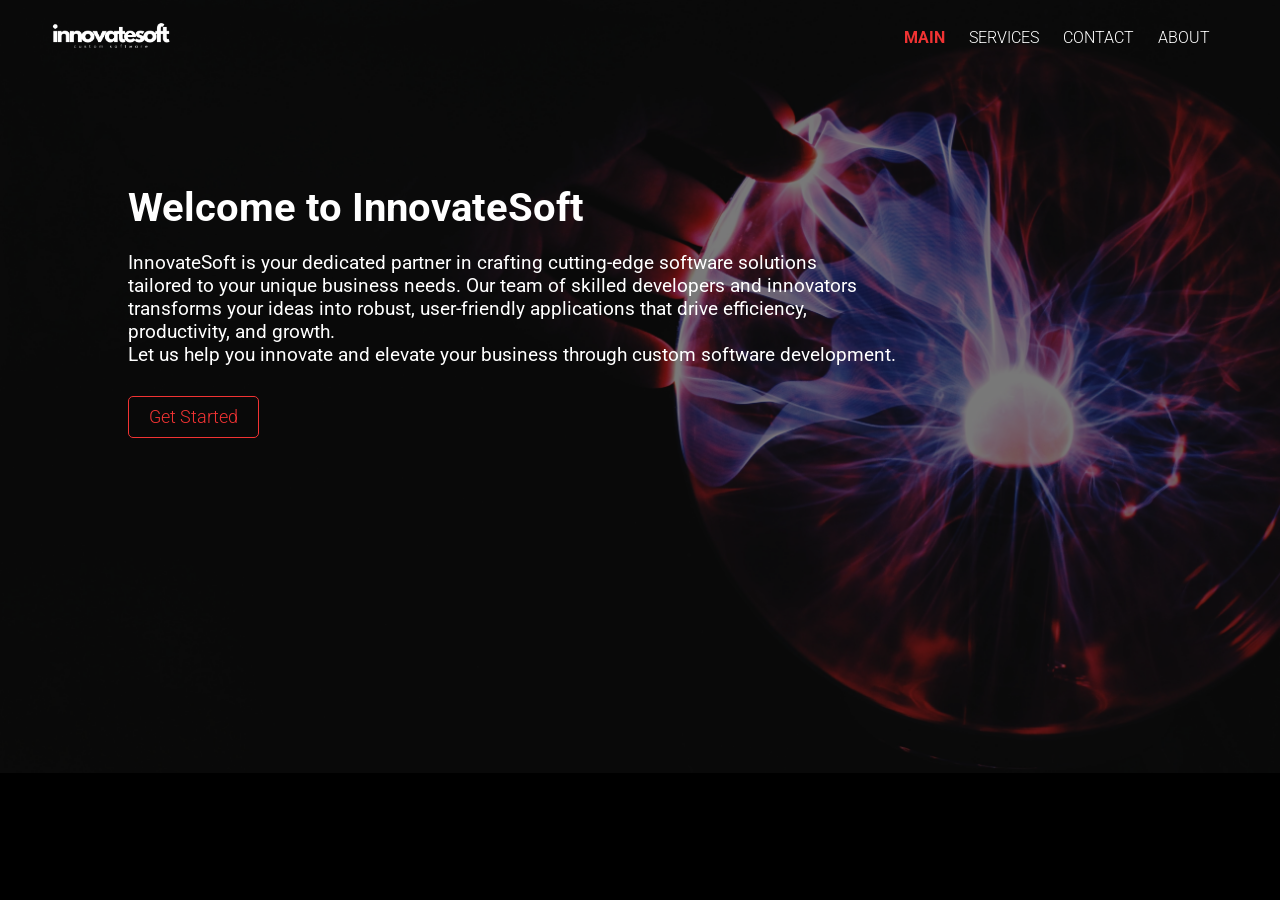
<file: index.html>
<!DOCTYPE html>
<html lang="en">
<head>
    <meta charset="UTF-8">
    <meta name="viewport" content="width=device-width, initial-scale=1.0">
    <title>InnovateSoft</title>
    <link rel="stylesheet" href="styles.css">
    <link rel="stylesheet" href="https://fonts.googleapis.com/css?family=Roboto">
</head>
<body>
    <header class="main-page-header">
        <div class="logo">
            <img src="assets/logo.png" alt="InnovateSoft Logo">
        </div>
        <nav>
            <ul>
                <li><a href="index.html" class="active">MAIN</a></li>
                <li><a href="services.html">SERVICES</a></li>
                <li><a href="contact.html">CONTACT</a></li>
                <li><a href="about.html">ABOUT</a></li>
            </ul>
        </nav>
    </header>
    <div class="main-content-main" style="padding: 0;">
        <div class="image-overlay">
            <img src="assets/landing2.jpg" alt="Landing">
            <div class="cta-container">
                <div class="cta-section">
                    <h1>Welcome to InnovateSoft</h1>
                    <p>InnovateSoft is your dedicated partner in crafting cutting-edge software solutions <br> 
                        tailored to your unique business needs. Our team of skilled developers and innovators <br>
                        transforms your ideas into robust, user-friendly applications that drive efficiency, productivity, and growth. <br>
                        Let us help you innovate and elevate your business through custom software development.</p>
                    <a href="services.html" class="cta-button">Get Started</a>
                </div>
            </div>
        </div>
    </div>
</body>
</html>
</file>
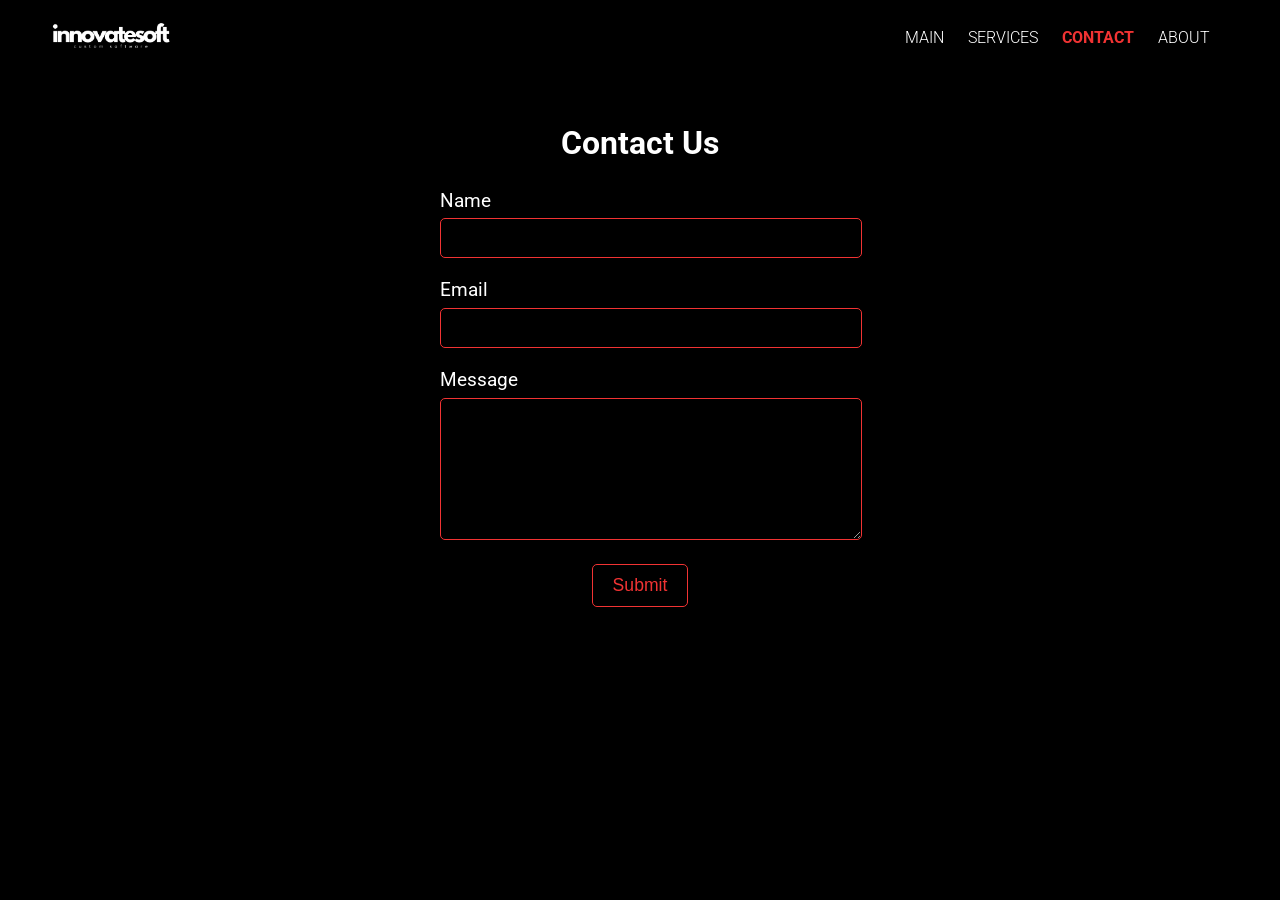
<file: contact.html>
<!DOCTYPE html>
<html lang="en">
<head>
    <meta charset="UTF-8">
    <meta name="viewport" content="width=device-width, initial-scale=1.0">
    <title>InnovateSoft - Contact</title>
    <link rel="stylesheet" href="styles.css">
    <link rel="stylesheet" href="https://fonts.googleapis.com/css?family=Roboto">
</head>
<body>
    <header>
        <div class="logo">
            <img src="assets/logo.png" alt="InnovateSoft Logo">
        </div>
        <nav>
            <ul>
                <li><a href="index.html">MAIN</a></li>
                <li><a href="services.html">SERVICES</a></li>
                <li><a href="contact.html" class="active">CONTACT</a></li>
                <li><a href="about.html">ABOUT</a></li>
            </ul>
        </nav>
    </header>
    <div class="main-content">
        <h1 style="text-align: center;">Contact Us</h1>
        <div class="contact-form">
            <form action="submit.php" method="post">
                <div class="form-group">
                    <label for="name">Name</label>
                    <input type="text" id="name" name="name" required>
                </div>
                <div class="form-group">
                    <label for="email">Email</label>
                    <input type="email" id="email" name="email" required>
                </div>
                <div class="form-group">
                    <label for="message">Message</label>
                    <textarea id="message" name="message" required></textarea>
                </div>
                <button type="submit" class="cta-button">Submit</button>
            </form>
        </div>
    </div>
</body>
</html>
</file>
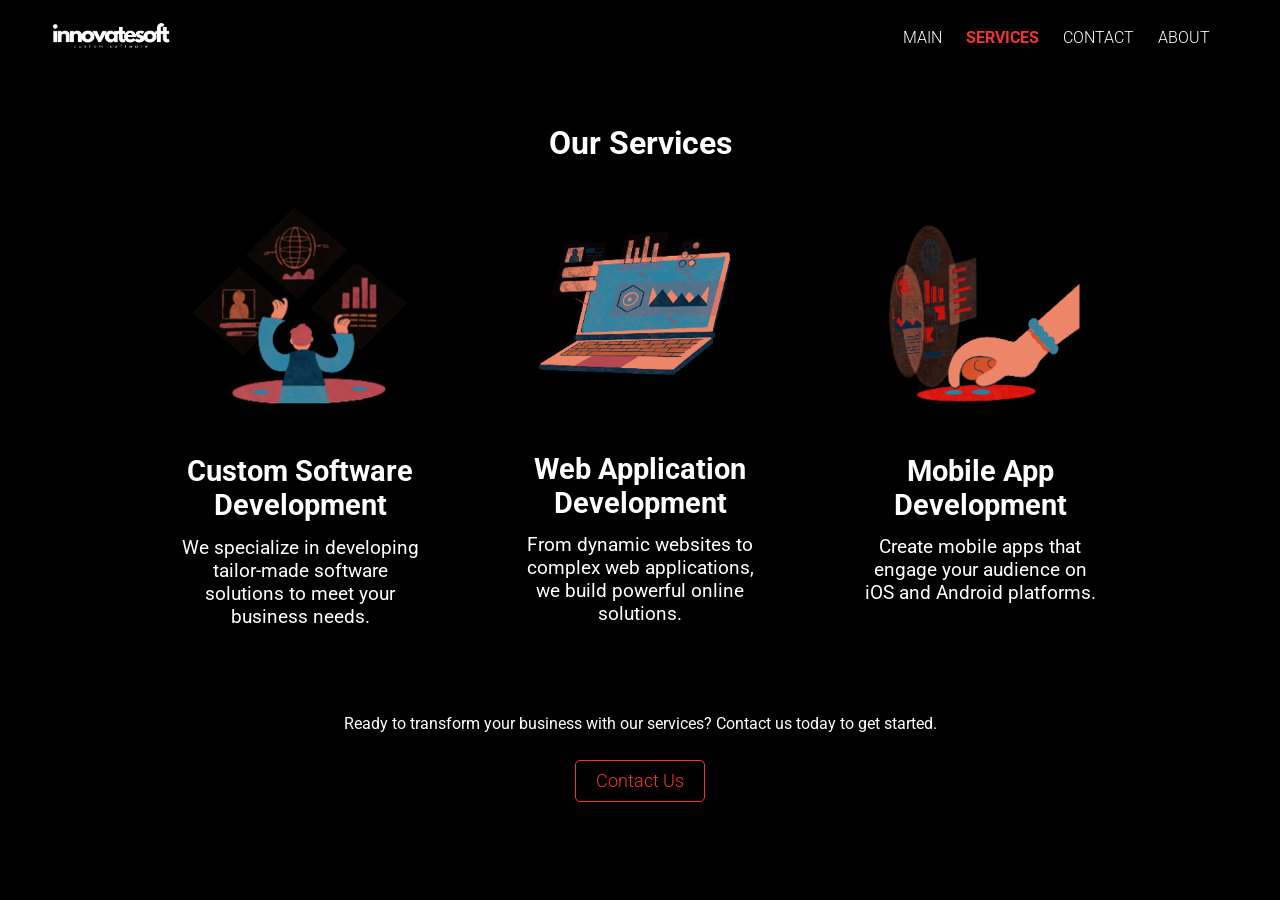
<file: services.html>
<!DOCTYPE html>
<html lang="en">
<head>
    <meta charset="UTF-8">
    <meta name="viewport" content="width=device-width, initial-scale=1.0">
    <title>InnovateSoft - Services</title>
    <link rel="stylesheet" href="styles.css">
    <link rel="stylesheet" href="https://fonts.googleapis.com/css?family=Roboto">
    <link rel="stylesheet" href="https://fonts.googleapis.com/icon?family=Material+Icons">
</head>
<body>
    <header>
        <div class="logo">
            <img src="assets/logo.png" alt="InnovateSoft Logo">
        </div>
        <nav>
            <ul>
                <li><a href="index.html">MAIN</a></li>
                <li><a href="services.html" class="active">SERVICES</a></li>
                <li><a href="contact.html">CONTACT</a></li>
                <li><a href="about.html">ABOUT</a></li>
            </ul>
        </nav>
    </header>
    <div class="main-content">
        <h1 style="text-align: center;">Our Services</h1>
        <div class="services-container">
            <div class="service">
                <div class="service-icon">
                    <img src="assets/custom.png" alt="Service 1 Icon">
                </div>
                <h2>Custom Software Development</h2>
                <p>We specialize in developing tailor-made software solutions to meet your business needs.</p>
            </div>
            <div class="service">
                <div class="service-icon">
                    <img src="assets/web.png" alt="Service 2 Icon">
                </div>
                <h2>Web Application Development</h2>
                <p>From dynamic websites to complex web applications, we build powerful online solutions.</p>
            </div>
            <div class="service">
                <div class="service-icon">
                    <img src="assets/mobile.png" alt="Service 3 Icon">
                </div>
                <h2>Mobile App Development</h2>
                <p>Create mobile apps that engage your audience on iOS and Android platforms.</p>
            </div>
        </div>
        <div class="services-cta">
            <p>Ready to transform your business with our services? Contact us today to get started.</p>
            <a href="contact.html" class="cta-button">Contact Us</a>
        </div>
    </div>
</body>
</html>
</file>
<file: styles.css>
body {
    margin: 0;
    padding: 0;
    background-color: black;
    color: #fff;
    font-family: 'Roboto', sans-serif;
}

h1, h2, p, ul, li {
    margin: 0;
    padding: 0;
    color: #fff;
    font-family: 'Roboto', sans-serif;
}

p {
    background-color: none;
}

header {
    color: #fff;
    display: flex;
    justify-content: space-between;
    align-items: center;
    padding: 20px 50px;
}

.main-page-header {
    position: absolute;
    top: 0;
    left: 0;
    right: 0;
    color: #fff;
    display: flex;
    justify-content: space-between;
    align-items: center;
    padding: 20px 50px;
    z-index: 1;
}

.main-page-header nav ul {
    background: transparent;
}

.main-page-header nav ul li {
    background: transparent;
}

.logo img {
    max-height: 30px; 
}

nav ul {
    list-style-type: none;
}

nav li {
    display: inline;
    margin-right: 20px; 
}

nav a {
    text-decoration: none; 
    color: #fff; 
    font-weight: 300;
}

.main-content {
    padding: 50px;
}

.main-content-main {
    padding: 50px;
    display: flex;
    justify-content: flex-start;
    align-items: flex-start;
}

.main-content img {
    width: 100%;
    max-width: 100%;
    height: auto; 
}

.image-overlay {
    position: relative;
}

.image-overlay img {
    width: 100%;
    max-width: 100%;
    height: auto;
}

.image-overlay::before {
    content: '';
    position: absolute;
    top: 0;
    left: 0;
    right: 0;
    bottom: 0;
    background: rgba(0, 0, 0, 0.5); 
    pointer-events: none; 
}

.cta-container {
    display: flex;
    justify-content: flex-start; 
    align-items: flex-start; 
    z-index: 1;
}

.cta-section {
    text-align: left;
    color: #fff;
    position: absolute;
    top: 40%;
    left: 40%;
    transform: translate(-50%, -50%);
}

.cta-section h1 {
    font-size: 2.5rem;
    margin-bottom: 20px;
}

.cta-section p {
    font-size: 1.2rem;
    margin-bottom: 30px;
}

.cta-button {
    display: inline-block;
    background-color: none;
    border: 1px solid #F13333;
    color: #F13333;
    padding: 10px 20px;
    border-radius: 5px;
    text-decoration: none;
    font-weight: 300;
    font-size: 1.1rem;
}

.active {
    color: #F13333;
    font-weight: bold;
}

.services-container {
    display: flex;
    justify-content: space-between;
    padding: 0px 110px;
}

.service {
    width: 25%;
    text-align: center;
    padding: 20px;
    border-radius: 10px;
    display: flex;
    flex-direction: column;
    align-items: center;
}

.service .service-icon {
    margin-bottom: 10px;
}

.service h2 {
    font-size: 1.8rem;
}

.service p {
    font-size: 1.2rem;
}

.service-icon {
    width: 200pt;
    height: auto;
}

.services-cta {
    text-align: center;
    margin-top: 50pt;
}

.services-cta p {
    margin-bottom: 20pt;
}

.service h2 {
    margin-bottom: 10pt;
}

.contact-form {
    text-align: center;
    margin-top: 20pt;
}

.contact-form form {
    max-width: 400px;
    margin: 0 auto;
}

.form-group {
    margin-bottom: 20px;
    text-align: left;
}

.form-group label {
    font-size: 1.2rem;
}

.form-group input,
.form-group textarea {
    width: 100%;
    padding: 10px;
    font-size: 1rem;
    border: 1px solid #F13333;
    border-radius: 5px;
    background-color: transparent;
    color: #fff;
    margin-top: 5pt;
}

.form-group textarea {
    height: 120px;
    background-color: transparent;
}

.contact-form .cta-button {
    background-color: transparent;
    cursor: pointer;
}

.employee-section {
    display: flex;
    flex-wrap: wrap;
    justify-content: space-around;
    width: 60%;
    margin: 0 auto;
}

.employee {
    width: 30%; 
    text-align: center;
    margin: 10px;
}

.employee-image {
    width: 200px; 
    height: 200px; 
    border-radius: 50%;
    overflow: hidden;
    margin: 0 auto 10px;
}

.employee-image img {
    width: 100%;
    height: 100%;
    object-fit: cover;
}

.employee h3 {
    font-size: 1.5rem;
    margin: 5px 0;
}

.employee p {
    font-size: 1rem;
}

.top-employee {
    margin-bottom: 50px;
}

@media (max-width: 768px) {
    .main-content {
        padding: 10px 20px;
    }

    header {
        padding: 10px 20px;
    }

    .main-page-header {
        padding: 10px 20px;
    }

    .main-content-main .image-overlay img {
        width: 300%; 
        max-width: none; 
        transform: translateX(-30%);
    }

    .image-overlay::before {
        background: rgba(0, 0, 0, 0.8);
    }

    .logo img {
        max-height: 20px;
    }

    nav ul {
        margin-top: 0;
        text-align: right;
    }

    nav li {
        margin-right: 10px;
        font-size: 12px;
    }

    .cta-section h1 {
        font-size: 2rem;
        margin-bottom: 10px;
    }

    .cta-section p {
        font-size: 1rem;
    }

    .cta-section {
        position: absolute; 
        top: 20%; 
        left: 5%;
        transform: none; 
        margin-top: 20px; 
        padding: 20px;
    }

    .cta-button {
        padding: 8px 16px;
        font-size: 0.9rem;
    }

    .cta-container {
        position: static;
        background: rgba(0, 0, 0, 0.8);
        padding: 20px;
        border-radius: 10px;
        text-align: center;
    }

    .services-container {
        display: block;
        padding: 0;
        text-align: center;
        width: 100%;
    }

    h1 {
        font-size: 22px;
    }

    .services-container h2 {
        font-size: 18px;
    }

    .services-container p {
        font-size: 16px;
    }

    .services-cta {
        margin-bottom: 30px;
    }

    .service {
        width: 100%;
        margin: 10px 0; 
        padding: 0;
    }

    .employee-section {
        display: block;
    }

    .employee {
        text-align: center;
        display: flex;
        flex-direction: column;
        align-items: center;
        width: auto;
        margin: 0;
    }

    .employee-image {
        display: flex;
        justify-content: center;
    }

    .employee {
        margin-bottom: 20px;
    }
    
    .employee h3 {
        font-size: 1.5rem;
    }
    
    .employee p {
        font-size: 1rem;
    }

    .form-group input, .form-group textarea {
        width: 90%;
    }
}
</file>
